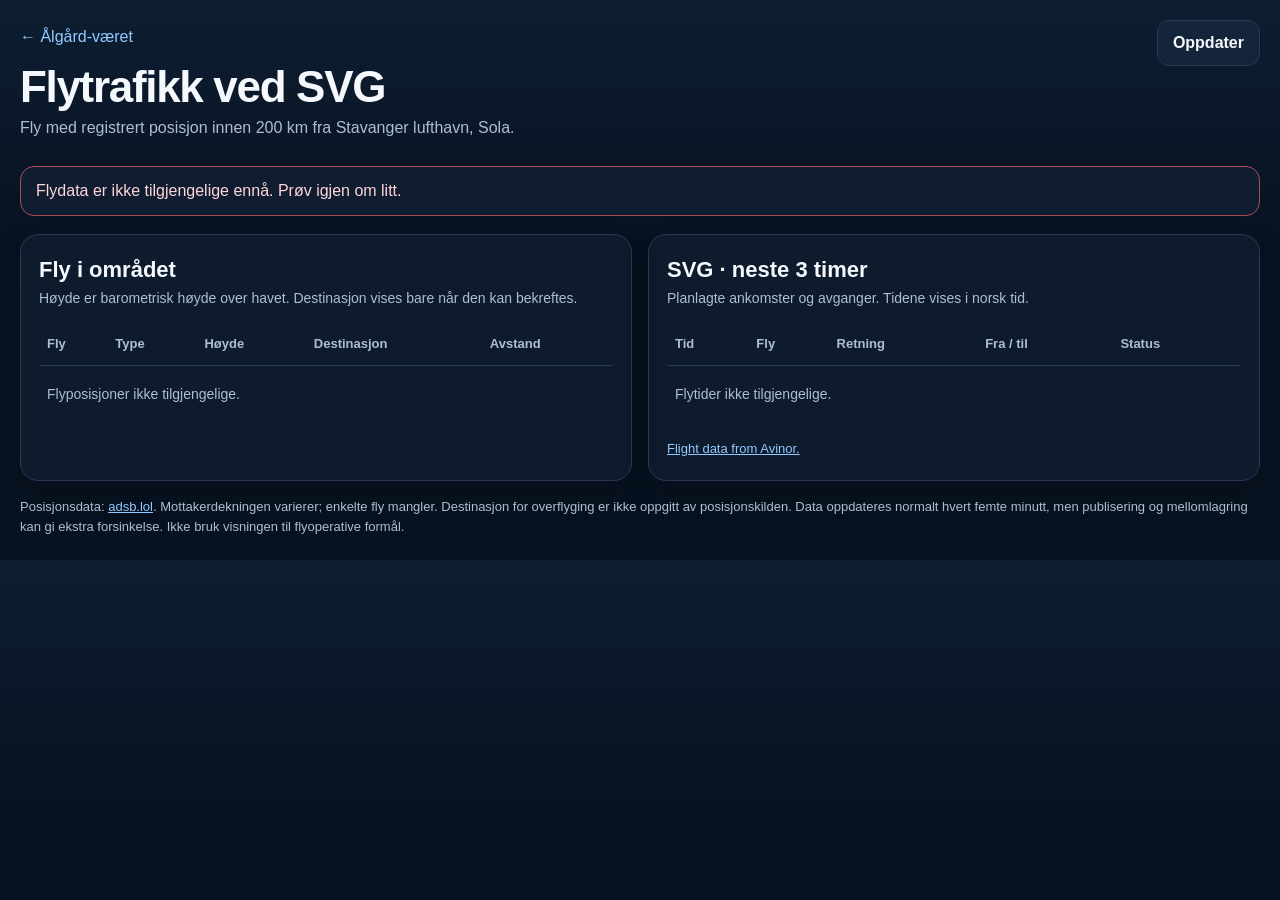
<file: fly.html>
<!doctype html>
<html lang="nb">
<head>
  <meta charset="utf-8">
  <meta name="viewport" content="width=device-width, initial-scale=1, viewport-fit=cover">
  <meta name="theme-color" content="#0a1220">
  <meta name="description" content="Fly i luften innen 200 km fra Stavanger lufthavn og avganger og ankomster de neste tre timene.">
  <link rel="icon" type="image/png" sizes="32x32" href="/favicon-32.png">
  <link rel="apple-touch-icon" sizes="180x180" href="/apple-touch-icon.png">
  <title>Flytrafikk SVG · Ålgård DidWell</title>
  <style>
    :root{color-scheme:dark;--bg:#08111f;--panel:#101d30;--line:#263a58;--text:#f5f8fc;--muted:#aebed2;--accent:#92c9ff;--good:#5bd6ad;--warn:#ffd166}
    *{box-sizing:border-box}body{margin:0;background:linear-gradient(180deg,#0d1e32,#08111f 45%);color:var(--text);font:16px/1.5 -apple-system,BlinkMacSystemFont,"Segoe UI",Roboto,Arial,sans-serif}
    a{color:var(--accent)}.wrap{max-width:1400px;margin:auto;padding:20px}header{display:flex;justify-content:space-between;align-items:flex-start;gap:16px;flex-wrap:wrap;margin-bottom:22px}
    h1{font-size:clamp(28px,5vw,44px);line-height:1.12;margin:8px 0 5px;letter-spacing:-.03em}h2{font-size:22px;margin:0}p{margin:4px 0;color:var(--muted)}
    .back{display:inline-block;text-decoration:none;padding:5px 0}.btn{background:#14243a;border:1px solid var(--line);border-radius:12px;padding:10px 15px;color:var(--text);font:inherit;font-weight:650;cursor:pointer}.btn:hover{border-color:var(--accent)}.btn:focus-visible,a:focus-visible{outline:2px solid var(--accent);outline-offset:3px}
    .status{padding:12px 15px;border:1px solid var(--line);border-radius:14px;background:var(--panel);margin-bottom:18px;color:var(--muted)}.status.stale{border-color:#a48037;color:#ffdf98}.status.error{border-color:#aa4d57;color:#ffd6da}
    .grid{display:grid;grid-template-columns:1fr 1fr;gap:16px}.panel{min-width:0;background:rgba(16,29,48,.85);border:1px solid var(--line);border-radius:18px;padding:18px;box-shadow:0 14px 35px rgba(0,0,0,.13)}
    .panel-head{display:flex;justify-content:space-between;align-items:baseline;gap:12px;flex-wrap:wrap}.count{font-size:14px;color:var(--muted)}.sub{font-size:14px;color:var(--muted);margin:2px 0 14px}
    table{width:100%;border-collapse:collapse;text-align:left;font-variant-numeric:tabular-nums}th{font-size:13px;color:var(--muted);font-weight:650}th,td{padding:11px 8px;border-bottom:1px solid var(--line);vertical-align:top}td{font-size:14px}tr:last-child td{border:0}.primary{font-weight:700;color:var(--text)}.secondary{font-size:12px;color:var(--muted);display:block}.empty{padding:18px 8px;color:var(--muted)}.source{font-size:13px;color:var(--muted);margin-top:16px}.source a{color:var(--accent)}
    @media(max-width:1080px){.grid{grid-template-columns:1fr}}@media(max-width:600px){.wrap{padding:13px}.panel{padding:13px}.table-wrap{overflow-x:auto}table{min-width:560px}th,td{padding:10px 7px}}
  </style>
</head>
<body>
  <main class="wrap">
    <header><div><a class="back" href="/">← Ålgård-været</a><h1>Flytrafikk ved SVG</h1><p>Fly med registrert posisjon innen 200 km fra Stavanger lufthavn, Sola.</p></div><button id="refresh" class="btn" type="button">Oppdater</button></header>
    <div id="status" class="status" role="status">Henter flydata …</div>
    <div class="grid">
      <section class="panel" aria-labelledby="aircraft-title"><div class="panel-head"><h2 id="aircraft-title">Fly i området</h2><span id="aircraft-count" class="count"></span></div><p class="sub">Høyde er barometrisk høyde over havet. Destinasjon vises bare når den kan bekreftes.</p><div class="table-wrap"><table><thead><tr><th>Fly</th><th>Type</th><th>Høyde</th><th>Destinasjon</th><th>Avstand</th></tr></thead><tbody id="aircraft-body"></tbody></table></div></section>
      <section class="panel" aria-labelledby="schedule-title"><div class="panel-head"><h2 id="schedule-title">SVG · neste 3 timer</h2><span id="schedule-count" class="count"></span></div><p class="sub">Planlagte ankomster og avganger. Tidene vises i norsk tid.</p><div class="table-wrap"><table><thead><tr><th>Tid</th><th>Fly</th><th>Retning</th><th>Fra / til</th><th>Status</th></tr></thead><tbody id="schedule-body"></tbody></table></div><p class="source"><a href="https://www.avinor.no/">Flight data from Avinor.</a></p></section>
    </div>
    <p class="source">Posisjonsdata: <a href="https://adsb.lol/">adsb.lol</a>. Mottakerdekningen varierer; enkelte fly mangler. Destinasjon for overflyging er ikke oppgitt av posisjonskilden. Data oppdateres normalt hvert femte minutt, men publisering og mellomlagring kan gi ekstra forsinkelse. Ikke bruk visningen til flyoperative formål.</p>
  </main>
  <script>
  (() => {
    const DATA_URL = 'https://api.github.com/repos/kennethfinn/algard-weather/contents/data.json?ref=flight-data';
    const $ = id => document.getElementById(id);
    const timeFormat = new Intl.DateTimeFormat('nb-NO',{timeZone:'Europe/Oslo',hour:'2-digit',minute:'2-digit'});
    const dateFormat = new Intl.DateTimeFormat('nb-NO',{timeZone:'Europe/Oslo',day:'numeric',month:'short',hour:'2-digit',minute:'2-digit'});
    const statusNames = {A:'Ankommet',C:'Kansellert',D:'Avgått',E:'Ny tid',N:'Ny informasjon'};
    let lastData = null;
    function cell(row,value,secondary){
      const td=document.createElement('td'),main=document.createElement('span');
      main.textContent=value ?? '—';td.append(main);
      if(secondary){const small=document.createElement('span');small.className='secondary';small.textContent=secondary;td.append(small)}
      row.append(td);return td;
    }
    function empty(body,message){const row=document.createElement('tr'),td=document.createElement('td');td.colSpan=5;td.className='empty';td.textContent=message;row.append(td);body.replaceChildren(row)}
    function render(data){
      const now=Date.now(),time=Date.parse(data.updated_at),age=now-time;
      const status=$('status');status.className='status'+(age>15*60*1000?' stale':'');
      status.textContent=`Datagrunnlag oppdatert ${dateFormat.format(time)} · ${Math.max(0,Math.round(age/60000))} min siden`+(age>15*60*1000?' · Dataene er forsinket':'')+'.';
      const effectiveTime=f=>f.status_code==='E'&&f.status_time?Date.parse(f.status_time):Date.parse(f.scheduled);
      const flights=(Array.isArray(data.flights)?data.flights:[]).filter(f=>{const t=effectiveTime(f);return t>=now && t<now+3*3600000}).sort((a,b)=>effectiveTime(a)-effectiveTime(b));
      const destinations=new Map(flights.filter(f=>f.direction==='D' && f.id && f.airport).map(f=>[f.id.trim().toUpperCase(),f.airport]));
      const aircraft=(Array.isArray(data.aircraft)?data.aircraft:[]).filter(a=>a.distance_km<=200);
      $('aircraft-count').textContent=`${aircraft.length} registrert`;
      const ab=$('aircraft-body');ab.replaceChildren();
      if(!aircraft.length)empty(ab,'Ingen fly med registrert posisjon i området i siste datagrunnlag.');
      aircraft.forEach(a=>{const row=document.createElement('tr');const ident=cell(row,a.flight||a.registration||a.hex||'Ukjent',a.registration && a.flight?a.registration:null);ident.firstChild.className='primary';cell(row,a.type||'Ukjent',a.description||null);cell(row,typeof a.altitude_ft==='number'?`${Math.round(a.altitude_ft).toLocaleString('nb-NO')} ft`:a.altitude_ft==='ground'?'På bakken':'Ukjent');cell(row,destinations.get((a.flight||'').toUpperCase())||'Ukjent');cell(row,`${a.distance_km} km`);ab.append(row)});
      $('schedule-count').textContent=`${flights.filter(f=>f.direction==='D').length} avganger · ${flights.filter(f=>f.direction==='A').length} ankomster`;
      const sb=$('schedule-body');sb.replaceChildren();
      if(!flights.length)empty(sb,'Ingen planlagte flyvninger funnet for de neste tre timene.');
      flights.forEach(f=>{const row=document.createElement('tr');const changed=f.status_code==='E'&&f.status_time&&effectiveTime(f)!==Date.parse(f.scheduled);cell(row,timeFormat.format(effectiveTime(f)),changed?`Opprinnelig ${timeFormat.format(Date.parse(f.scheduled))}`:null);cell(row,f.id).firstChild.className='primary';cell(row,f.direction==='D'?'Avgang':'Ankomst');cell(row,f.airport);cell(row,statusNames[f.status_code]||'Planlagt');sb.append(row)});
    }
    async function load(){
      $('refresh').disabled=true;
      try{
        const response=await fetch(DATA_URL+'&t='+Date.now(),{cache:'no-store',headers:{Accept:'application/vnd.github+json'}});
        if(!response.ok)throw new Error(`HTTP ${response.status}`);
        const file=await response.json();
        if(file.encoding!=='base64')throw new Error('Ukjent dataformat');
        const bytes=Uint8Array.from(atob(file.content.replace(/\s/g,'')),char=>char.charCodeAt(0));
        const data=JSON.parse(new TextDecoder().decode(bytes));
        if(!data.updated_at||!Array.isArray(data.aircraft)||!Array.isArray(data.flights))throw new Error('Ugyldig datagrunnlag');
        lastData=data;render(data);
      }catch(error){
        $('status').className='status error';
        $('status').textContent=lastData?'Kunne ikke hente nye data. Viser sist hentede datagrunnlag.':'Flydata er ikke tilgjengelige ennå. Prøv igjen om litt.';
        if(!lastData){empty($('aircraft-body'),'Flyposisjoner ikke tilgjengelige.');empty($('schedule-body'),'Flytider ikke tilgjengelige.')}
        console.warn('Flydata:',error);
      }finally{$('refresh').disabled=false}
    }
    $('refresh').addEventListener('click',load);load();setInterval(()=>{if(lastData)render(lastData);load()},5*60*1000);
  })();
  </script>
</body>
</html>
</file>
